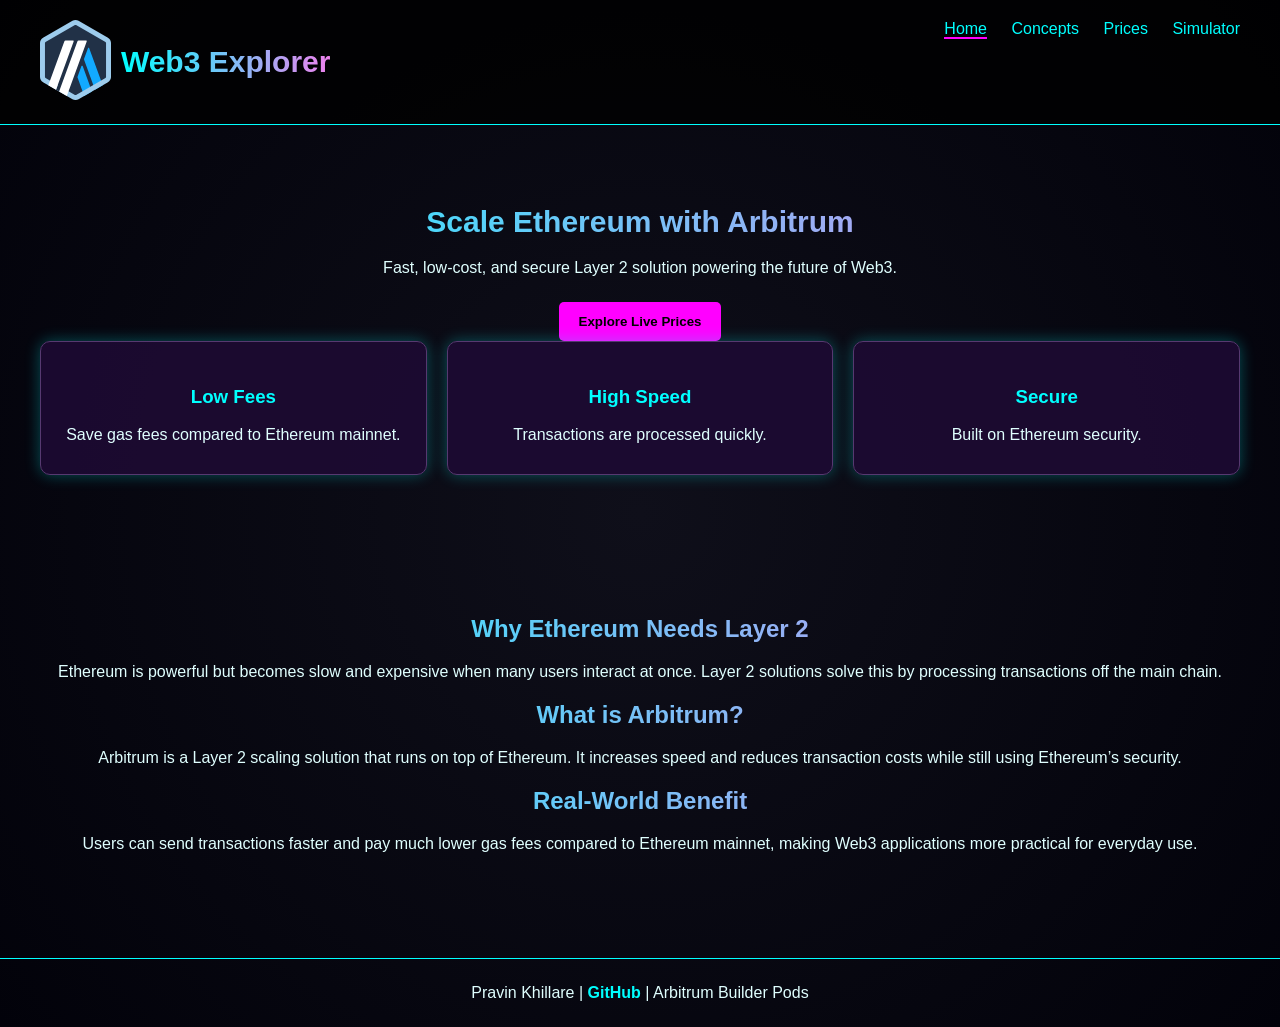
<file: index.html>
<!DOCTYPE html>
<html>
<head>
    <title>Web3 Explorer - Home</title>
    <link rel="stylesheet" href="css/style.css">
</head>
<body>

<nav>
    <div class="logo" style="display:flex;">
        <img src="images/logo_color.svg" alt="logo">
        <h1>Web3 Explorer</h1>
    </div>
    <div>
        <a href="index.html" class="active">Home</a>
        <a href="concepts.html">Concepts</a>
        <a href="prices.html">Prices</a>
        <a href="simulator.html">Simulator</a>
    </div>
</nav>

<div class="container">
    <h1>Scale Ethereum with Arbitrum</h1>
    <p>Fast, low-cost, and secure Layer 2 solution powering the future of Web3.</p>

    <button onclick="location.href='prices.html'">Explore Live Prices</button>

    <div class="grid">
        <div class="card">
            <h3>Low Fees</h3>
            <p>Save gas fees compared to Ethereum mainnet.</p>
        </div>

        <div class="card">
            <h3>High Speed</h3>
            <p>Transactions are processed quickly.</p>
        </div>

        <div class="card">
            <h3>Secure</h3>
            <p>Built on Ethereum security.</p>
        </div>
    </div>
</div>

<div class="container">
    <h2>Why Ethereum Needs Layer 2</h2>
    <p>
        Ethereum is powerful but becomes slow and expensive when many users interact at once.
        Layer 2 solutions solve this by processing transactions off the main chain.
    </p>

    <h2>What is Arbitrum?</h2>
    <p>
        Arbitrum is a Layer 2 scaling solution that runs on top of Ethereum.
        It increases speed and reduces transaction costs while still using Ethereum’s security.
    </p>

    <h2>Real-World Benefit</h2>
    <p>
        Users can send transactions faster and pay much lower gas fees compared to Ethereum mainnet,
        making Web3 applications more practical for everyday use.
    </p>
</div>

<footer>
    <p>
        Pravin Khillare |
        <a href="https://github.com/Pravin-Khillare-coder" target="_blank">GitHub</a> |
        Arbitrum Builder Pods
    </p>
</footer>

</body>
</html>
</file>
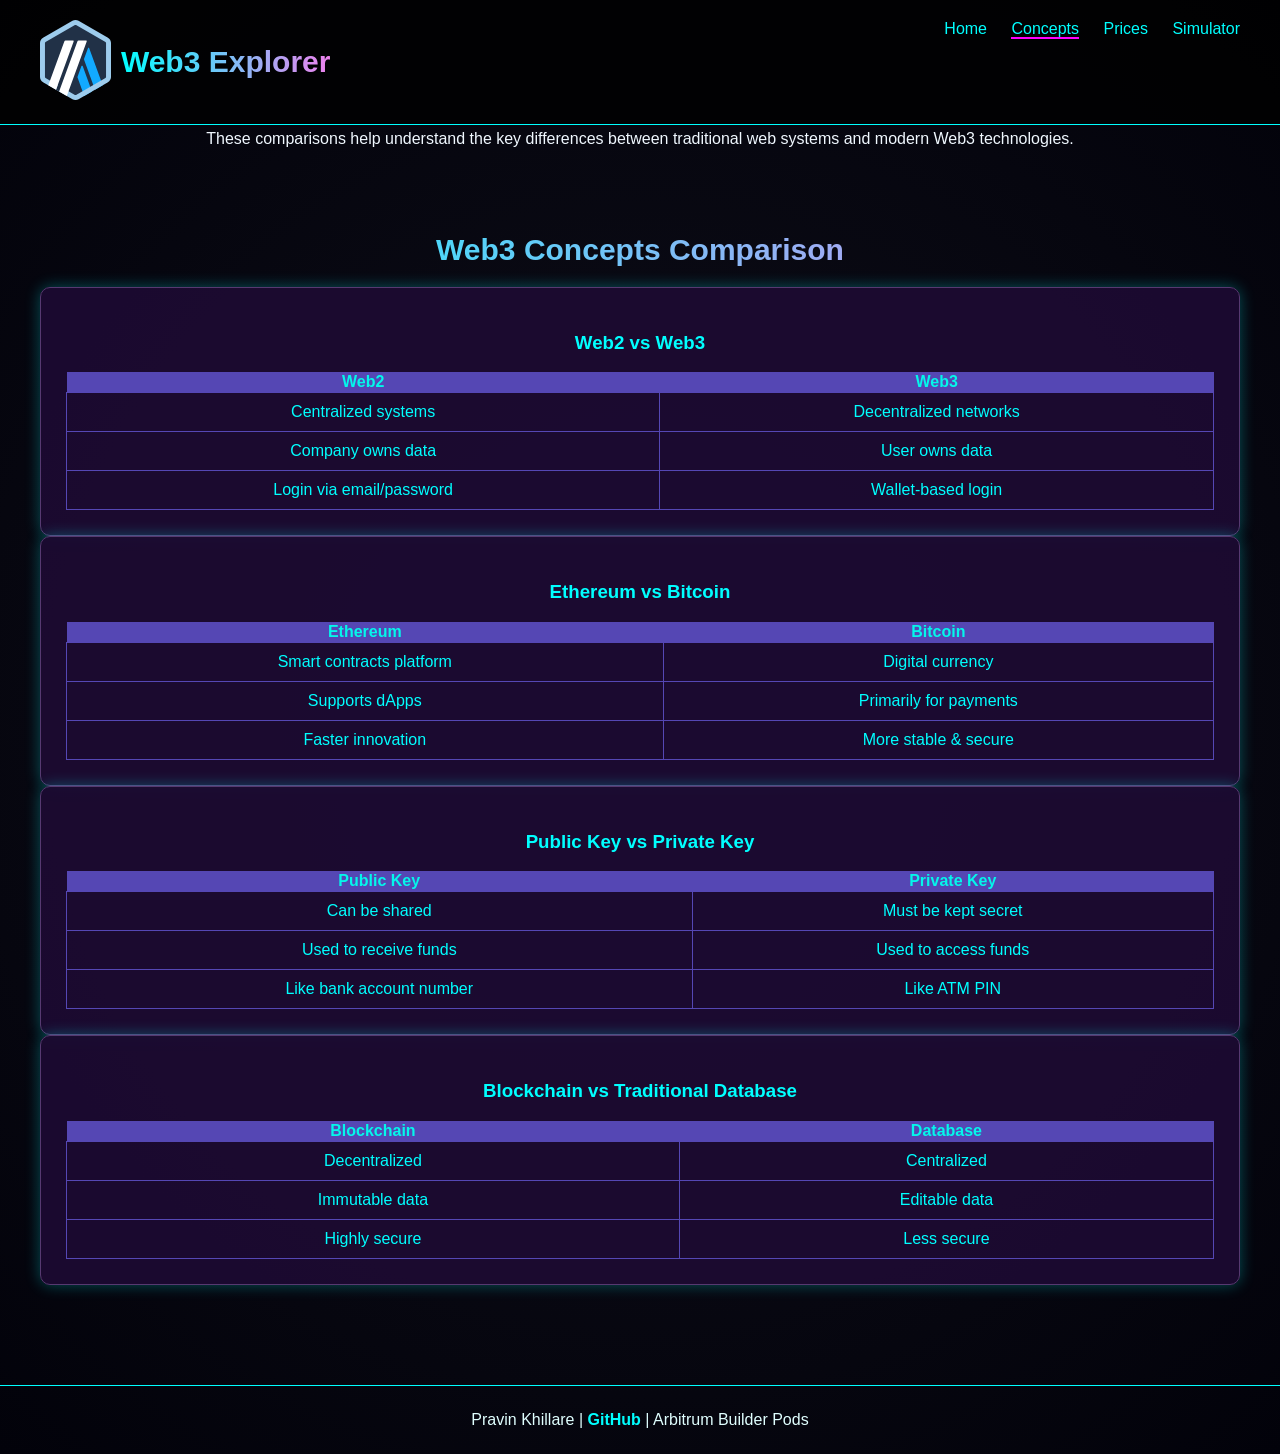
<file: concepts.html>
<!DOCTYPE html>
<html>
<head>
    <title>Concepts</title>
    <link rel="stylesheet" href="css/style.css">
</head>
<body>

<nav>
    <div class="logo" style="display:flex;">
    <img src="images/logo_color.svg" alt="logo">
    <h1>Web3 Explorer</h1>
    </div>
    
    <div>
        <a href="index.html">Home</a>
        <a href="concepts.html" class="active">Concepts</a>
        <a href="prices.html">Prices</a>
        <a href="simulator.html">Simulator</a>
    </div>
</nav>

<p style="color:aliceblue;">
These comparisons help understand the key differences between traditional web systems and modern Web3 technologies.
</p>

<div class="container">
    <h1>Web3 Concepts Comparison</h1>

    <!-- Web2 vs Web3 -->
    <div class="card">
        <h3>Web2 vs Web3</h3>
        <table>
            <tr>
                <th>Web2</th>
                <th>Web3</th>
            </tr>
            <tr>
                <td>Centralized systems</td>
                <td>Decentralized networks</td>
            </tr>
            <tr>
                <td>Company owns data</td>
                <td>User owns data</td>
            </tr>
            <tr>
                <td>Login via email/password</td>
                <td>Wallet-based login</td>
            </tr>
        </table>
    </div>

    <!-- Ethereum vs Bitcoin -->
    <div class="card">
        <h3>Ethereum vs Bitcoin</h3>
        <table>
            <tr>
                <th>Ethereum</th>
                <th>Bitcoin</th>
            </tr>
            <tr>
                <td>Smart contracts platform</td>
                <td>Digital currency</td>
            </tr>
            <tr>
                <td>Supports dApps</td>
                <td>Primarily for payments</td>
            </tr>
            <tr>
                <td>Faster innovation</td>
                <td>More stable & secure</td>
            </tr>
        </table>
    </div>

    <!-- Public vs Private Key -->
    <div class="card">
        <h3>Public Key vs Private Key</h3>
        <table>
            <tr>
                <th>Public Key</th>
                <th>Private Key</th>
            </tr>
            <tr>
                <td>Can be shared</td>
                <td>Must be kept secret</td>
            </tr>
            <tr>
                <td>Used to receive funds</td>
                <td>Used to access funds</td>
            </tr>
            <tr>
                <td>Like bank account number</td>
                <td>Like ATM PIN</td>
            </tr>
        </table>
    </div>

    <!-- Blockchain vs Database -->
    <div class="card">
        <h3>Blockchain vs Traditional Database</h3>
        <table>
            <tr>
                <th>Blockchain</th>
                <th>Database</th>
            </tr>
            <tr>
                <td>Decentralized</td>
                <td>Centralized</td>
            </tr>
            <tr>
                <td>Immutable data</td>
                <td>Editable data</td>
            </tr>
            <tr>
                <td>Highly secure</td>
                <td>Less secure</td>
            </tr>
        </table>
    </div>

</div>

<footer>
       <p>
        Pravin Khillare |
        <a href="https://github.com/Pravin-Khillare-coder" target="_blank">GitHub</a> |
        Arbitrum Builder Pods
    </p>
</footer>

</body>
</html>
</file>
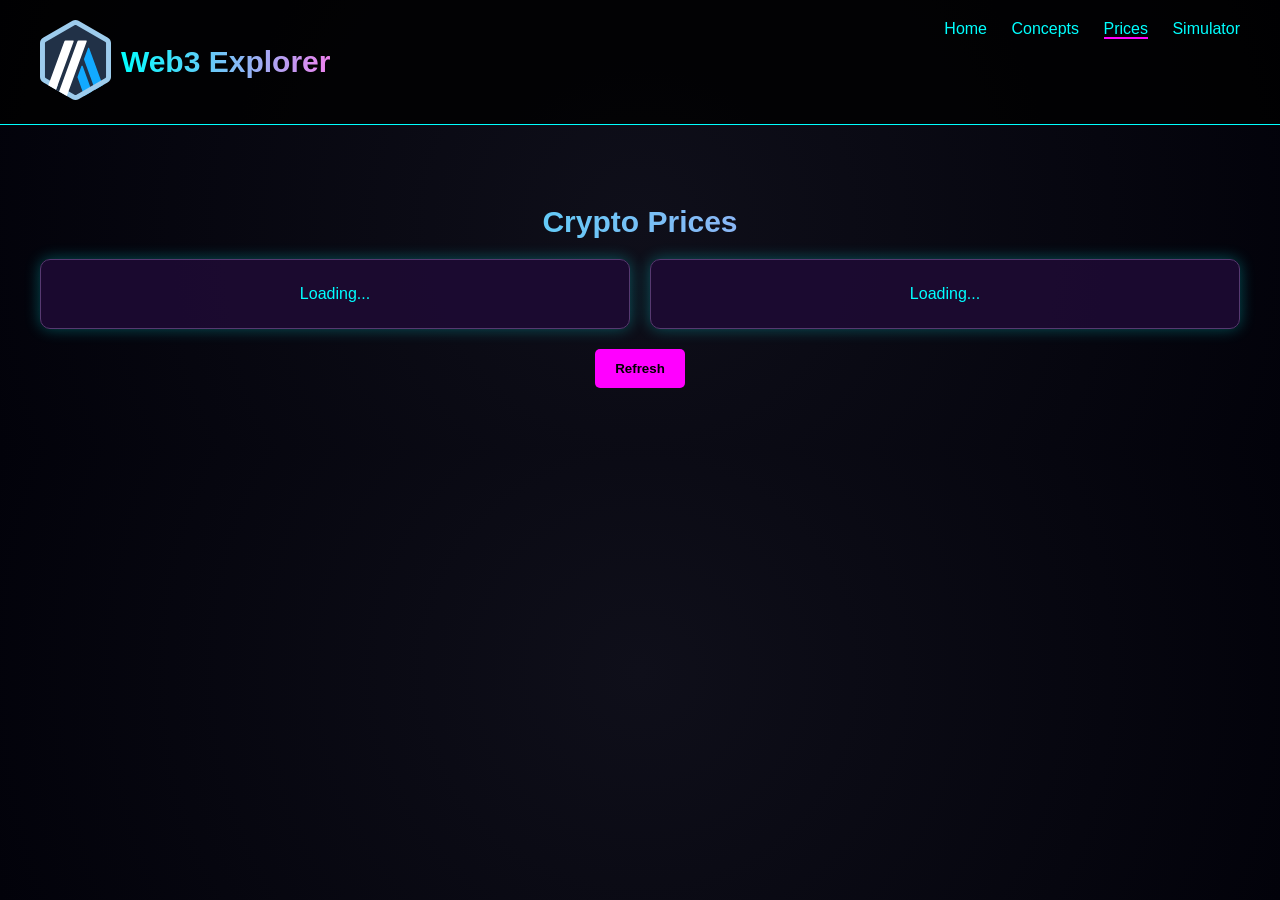
<file: prices.html>
<!DOCTYPE html>
<html>
<head>
    <title>Live Prices</title>
    <link rel="stylesheet" href="css/style.css">
</head>
<body>

<nav>
    <div class="logo" style="display:flex;">
    <img src="images/logo_color.svg" alt="logo">
    <h1>Web3 Explorer</h1>
</div>
    <div>
        <a href="index.html">Home</a>
        <a href="concepts.html">Concepts</a>
        <a href="prices.html" class="active">Prices</a>
        <a href="simulator.html">Simulator</a>
    </div>
</nav>

<div class="container">
    <h1>Crypto Prices</h1>

    <div class="grid">
        <div class="card" id="eth">Loading...</div>
        <div class="card" id="btc">Loading...</div>
    </div>

    <button id="refresh">Refresh</button>
</div>

<script src="js/prices.js"></script>

</body>
</html>
</file>
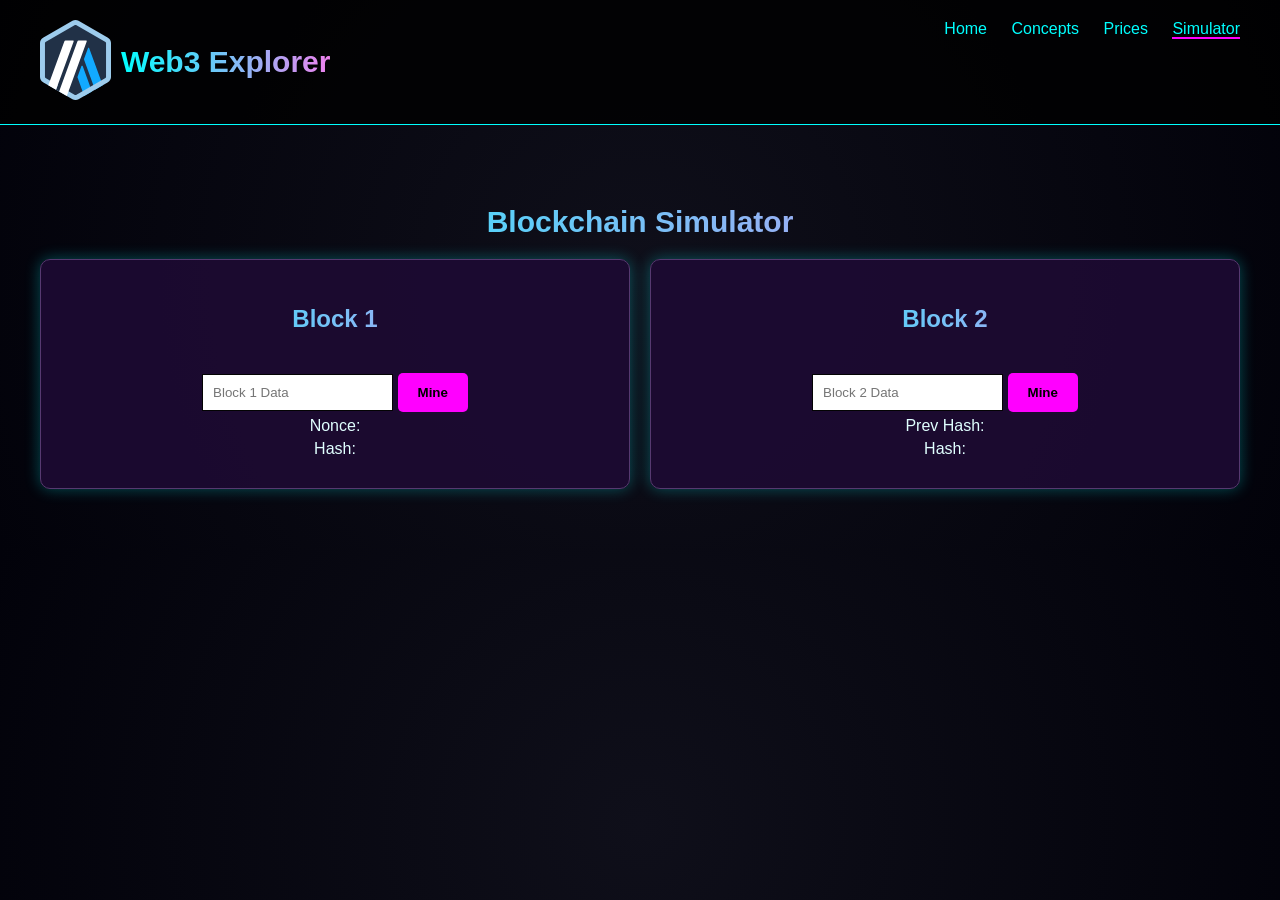
<file: simulator.html>
<!DOCTYPE html>
<html>
<head>
    <title>Block Simulator</title>
    <link rel="stylesheet" href="css/style.css">
</head>
<body>

<!-- ✅ NAVBAR -->
<nav>
    <div class="logo" style="display:flex;">
    <img src="images/logo_color.svg" alt="logo">
    <h1>Web3 Explorer</h1>
</div>
    <div>
        <a href="index.html">Home</a>
        <a href="concepts.html">Concepts</a>
        <a href="prices.html">Prices</a>
        <a href="simulator.html" class="active">Simulator</a>
    </div>
</nav>

<!-- ✅ MAIN CONTENT -->
<div class="container">
    <h1>Blockchain Simulator</h1>

    <div class="grid">
        <div class="card">
            <h2>Block 1</h2>
            <input id="data1" placeholder="Block 1 Data">
            <button onclick="mineBlock1()">Mine</button>
            <p>Nonce: <span id="nonce1"></span></p>
            <p>Hash: <span id="hash1"></span></p>
        </div>

        <div class="card">
            <h2>Block 2</h2>
            <input id="data2" placeholder="Block 2 Data">
            <button onclick="mineBlock2()">Mine</button>
            <p>Prev Hash: <span id="prevHash"></span></p>
            <p>Hash: <span id="hash2"></span></p>
            <p id="status2"></p>
        </div>
    </div>
</div>

<!-- ✅ JS LINK -->
<script src="js/simulator.js"></script>

</body>
</html>
</file>
<file: css/style.css>
/* 🌌 CYBERPUNK THEME */
body {
    margin: 0;
    font-family: 'Orbitron', sans-serif;
    background: radial-gradient(circle at center, #0f0f1a, #02020a);
    color: #00ffff;
}

/* NAVBAR */
nav {
    display: flex;
    justify-content: space-between;
    padding: 20px 40px;
    background: rgba(0, 0, 0, 0.8);
    border-bottom: 1px solid #00ffff;
}

/* LOGO */
.logo span {
    font-size: 22px;
    font-weight: bold;
    color: #00ffff;
    text-shadow: 0 0 10px #00ffff;
}

/* NAV LINKS */
nav a {
    color: #00ffff;
    margin-left: 20px;
    text-decoration: none;
    transition: 0.3s;
}

nav a:hover {
    color: #ff00ff;
}

nav a.active {
    border-bottom: 2px solid #ff00ff;
}

nav .logo img {
    height: 80px;
    margin-right: 10px;
}

/* CONTAINER */
.container {
    padding: 60px 40px;
    text-align: center;
}

/* HERO */
h1 {
    font-size: 30px;
    background: linear-gradient(90deg, cyan, violet);
    -webkit-background-clip: text;
    -webkit-text-fill-color: transparent;
}

/* GRID */
.grid {
    display: flex;
    gap: 20px;
    flex-wrap: wrap;
}

/* CARD */
.card {
    flex: 1;
    min-width: 250px;
    background: rgba(29, 10, 50, 0.926)  ;
    border: 1px solid #563970;
    padding: 25px;
    border-radius: 10px;
    box-shadow: 0 0 15px rgba(0,255,255,0.3);
    transition: 0.3s;
}

.card:hover {
    transform: translateY(-10px);
    box-shadow: 0 0 25px #ff00ff;
}

/* BUTTON */
button {
    padding: 12px 20px;
    background: #ff00ff;
    color: black;
    border: none;
    border-radius: 5px;
    cursor: pointer;
    margin-top: 20px;
    font-weight: bold;
}

button:hover {
    background: #00ffff;
}

/* TABLE */
table {
    width: 100%;
    border-collapse: collapse;
    margin-top: 15px;
}

th {
    background: #5648b5fe;
    color: rgb(4, 247, 235);
}

td {
    border: 1px solid #5648b5fe;
    padding: 10px;
}

/* INPUT */
input {
    padding: 10px;
    border: 1px solid #030303;
    background: rgb(255, 255, 255);
    color: #141414;
    margin-top: 10px;
}

/* FOOTER */
footer {
    text-align: center;
    padding: 20px;
    border-top: 1px solid #00ffff;
    margin-top: 40px;
}

p {
    margin: 5px 0;
    color: lightcyan;
}

h2 {
    font-size: 24px;
    background: linear-gradient(90deg, #00ffff, violet);
    -webkit-background-clip: text;
    -webkit-text-fill-color: transparent;
}

footer a {
    color: #00ffff;
    text-decoration: none;
    font-weight: bold;
}

p{
    text-align: center;
}
</file>
